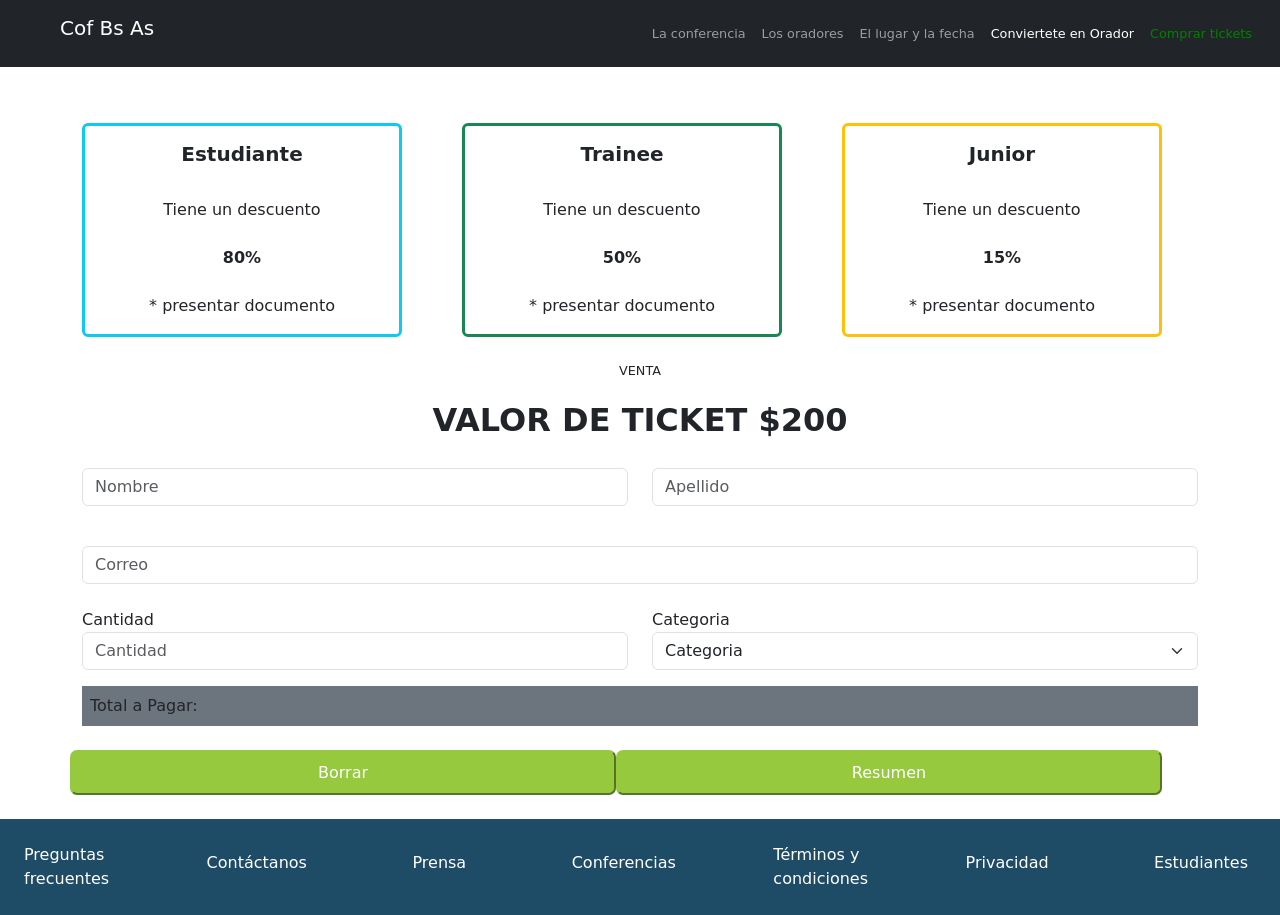
<file: TrabajoIntegrador.html>
<!DOCTYPE html>
<html lang="en">

<head>
    <meta charset="UTF-8">
    <meta http-equiv="X-UA-Compatible" content="IE=edge">
    <meta name="viewport" content="width=device-width, initial-scale=1.0">
    <title>CodoACodo</title>
    <link rel="stylesheet" href="integrador.css">
    <link href="https://cdn.jsdelivr.net/npm/bootstrap@5.2.1/dist/css/bootstrap.min.css" rel="stylesheet"
        integrity="sha384-iYQeCzEYFbKjA/T2uDLTpkwGzCiq6soy8tYaI1GyVh/UjpbCx/TYkiZhlZB6+fzT" crossorigin="anonymous">

</head>

<body>
    <header>
        <div class="d-flex bg-dark">
            <div class="me-auto ">
                <nav class="navbar navbar-dark bg-dark">
                    <div class="container-fluid text-light">
                        <a class="navbar-brand" href="#">
                            <div class="ms-5">Cof Bs As </div>

                        </a>
                    </div>
                </nav>
            </div>
            <div class="p-2">
                <nav class="navbar navbar-expand-lg navbar-dark bg-dark">
                    <div class="container-fluid ">
                        <button class="navbar-toggler" type="button" data-bs-toggle="collapse"
                            data-bs-target="#navbarNavAltMarkup" aria-controls="navbarNavAltMarkup"
                            aria-expanded="false" aria-label="Toggle navigation">
                            <span class="navbar-toggler-icon"></span>
                        </button>
                        <div class="collapse navbar-collapse" id="navbarNavAltMarkup">
                            <div class="navbar-nav tamañoletra">
                                <a class="nav-link" href="#">La conferencia</a>
                                <a class="nav-link" href="#">Los oradores</a>
                                <a class="nav-link" href="#">El lugar y la fecha</a>
                                <a class="nav-link active" aria-current="page" href="#">Conviertete en Orador</a>
                                <a class="nav-link">
                                    <spam style="color: green;">Comprar tickets </spam>
                                </a>
                            </div>
                        </div>
                    </div>
                </nav>
            </div>
        </div>
    </header>



    <main>
        <br><br>
        <div class="container text-start">

            <div class="row ">

                <div class="col-lg-4">
                    <div class="card mt-2  text-center border-info border border-3" style="width: 20rem; ">
                        <div class="card-body">
                            <h5 class="card-title fw-bold">Estudiante</h5>
                            <br>
                            <p class="card-text">Tiene un descuento <br> <br> <strong>80%</strong> <br> <br>* presentar
                                documento</p>
                        </div>
                    </div>
                </div>

                <div class="col-lg-4">
                    <div class="card mt-2  text-center border-success border border-3" style="width: 20rem;">
                        <div class="card-body">
                            <h5 class="card-title fw-bold">Trainee</h5>
                            <br>
                            <p class="card-text">Tiene un descuento <br> <br> <strong>50%</strong> <br> <br>* presentar
                                documento</p>
                        </div>
                    </div>
                </div>

                <div class="col-lg-4">
                    <div class="card mt-2  text-center border-warning border border-3" style="width: 20rem;">
                        <div class="card-body">
                            <h5 class="card-title fw-bold">Junior</h5>
                            <br>
                            <p class="card-text">Tiene un descuento <br> <br> <strong>15%</strong> <br> <br>* presentar
                                documento</p>
                        </div>
                    </div>
                </div>

            </div>
        </div>
    </main>

    <main>
        <div class="container">

            <div class="text-center mt-4 texto">
                <p class="tamañoletra">VENTA</p>
                <br>
                <div class="oradores">
                    <strong>VALOR DE TICKET $200</strong>
                </div>
                <br>

            </div>
            <form action="boot.html" method="post" id="myFormulario">
                <div class="row">
                    <div class="col-md-6 mb-3 ">
                        <input type="text" name="Nombre" id="Nombre" class="form-control" placeholder="Nombre" required>
                    </div>

                    <div class="col-md-6 mb-3">
                        <input type="text" name="apellido" id="apellido" class="form-control" placeholder="Apellido"
                            required>
                    </div>
                </div>
                <br>
                <div class="">
                    <input type="text" name="correo" id="correo" class="form-control" placeholder="Correo" required>
                </div>
                <br>

                <div class="row ">
                    <div class="col-md-6 mb-3 "> Cantidad <br>
                        <input type="number" name="cantidad" id="cantidad" class="form-control" placeholder="Cantidad" required>
                    </div>

                    <div class="col-md-6 mb-3"> Categoria
                        <div class="col-auto">
                            <label class="visually-hidden" for="Categoria">Preference</label>
                            <select class="form-select" id="Categoria" onchange="seleccionar()">
                              <option selected>Categoria</option>
                              <option value="1">Estudiante</option>
                              </option>
                              <option value="2">Trainee</option>
                              <option value="3">Junior</option>
                            </select>
                          </div>

                    </div>
                </div>

                <div id="total" class="bg-secondary p-2">Total a Pagar:</div>
                <br>
                <div class="conteiner text-center mb-4 ">
                <div class="row ">
                    <div class="row col-6  ">
                       
                        <input type="button" value="Borrar" onclick="fun()" class="colorenviar">
                    </div>
                    <div class="row col-6">
                        <button class="colorenviar" type="submit" onclick="calcularticket(document.getElementById('cantidad').value)">Resumen</button>
                    </div>
                </div>
                </div>
            </form>
    </main>
    <footer>
        <div class="container-fluid text-light alto p-4">
            <div class="d-flex  justify-content-between  text-white">
                <div class="">Preguntas<br>frecuentes</div>
                <div class="p-2">Contáctanos</div>
                <div class="p-2">Prensa</div>
                <div class="p-2">Conferencias</div>
                <div class="">Términos y<br>condiciones</div>
                <div class="p-2">Privacidad</div>
                <div class="p-2">Estudiantes</div>
            </div>
        </div>
    </footer>
    <script src="ticket.js"></script>

    <script src="https://cdn.jsdelivr.net/npm/bootstrap@5.2.1/dist/js/bootstrap.bundle.min.js"
        integrity="sha384-u1OknCvxWvY5kfmNBILK2hRnQC3Pr17a+RTT6rIHI7NnikvbZlHgTPOOmMi466C8"
        crossorigin="anonymous"></script>
</body>

</html>
</file>
<file: integrador.css>
.logo {

    width: 17%;
    margin-left: 4rem;
    font-size: 0.8rem;

}

@media screen and (max-width:750px) {
    html {
        font-size: 10px;
        
    }

}

.tamañoletra{

    font-size: .8rem;
}


@media screen and (max-width:750px) {
  .texto{
    text-align-last: left;
    margin-left: 2.5rem;

  }

}

.oradores {
    font-size: 2rem;
    margin-top: -1.5rem;

}

.tamañoletra2{
    font-size: 0.75rem;
}

.nombre{
   margin-top: -1.5rem;
}

.colorenviar{

    background-color: rgb(150, 201, 62);
    color: white;
    border-color: rgb(150, 201, 62);
    border-radius: 7px;
    height: 45px;
}

.alto{
    height:auto;
    background-color: rgb(30,76,102);
}
</file>
